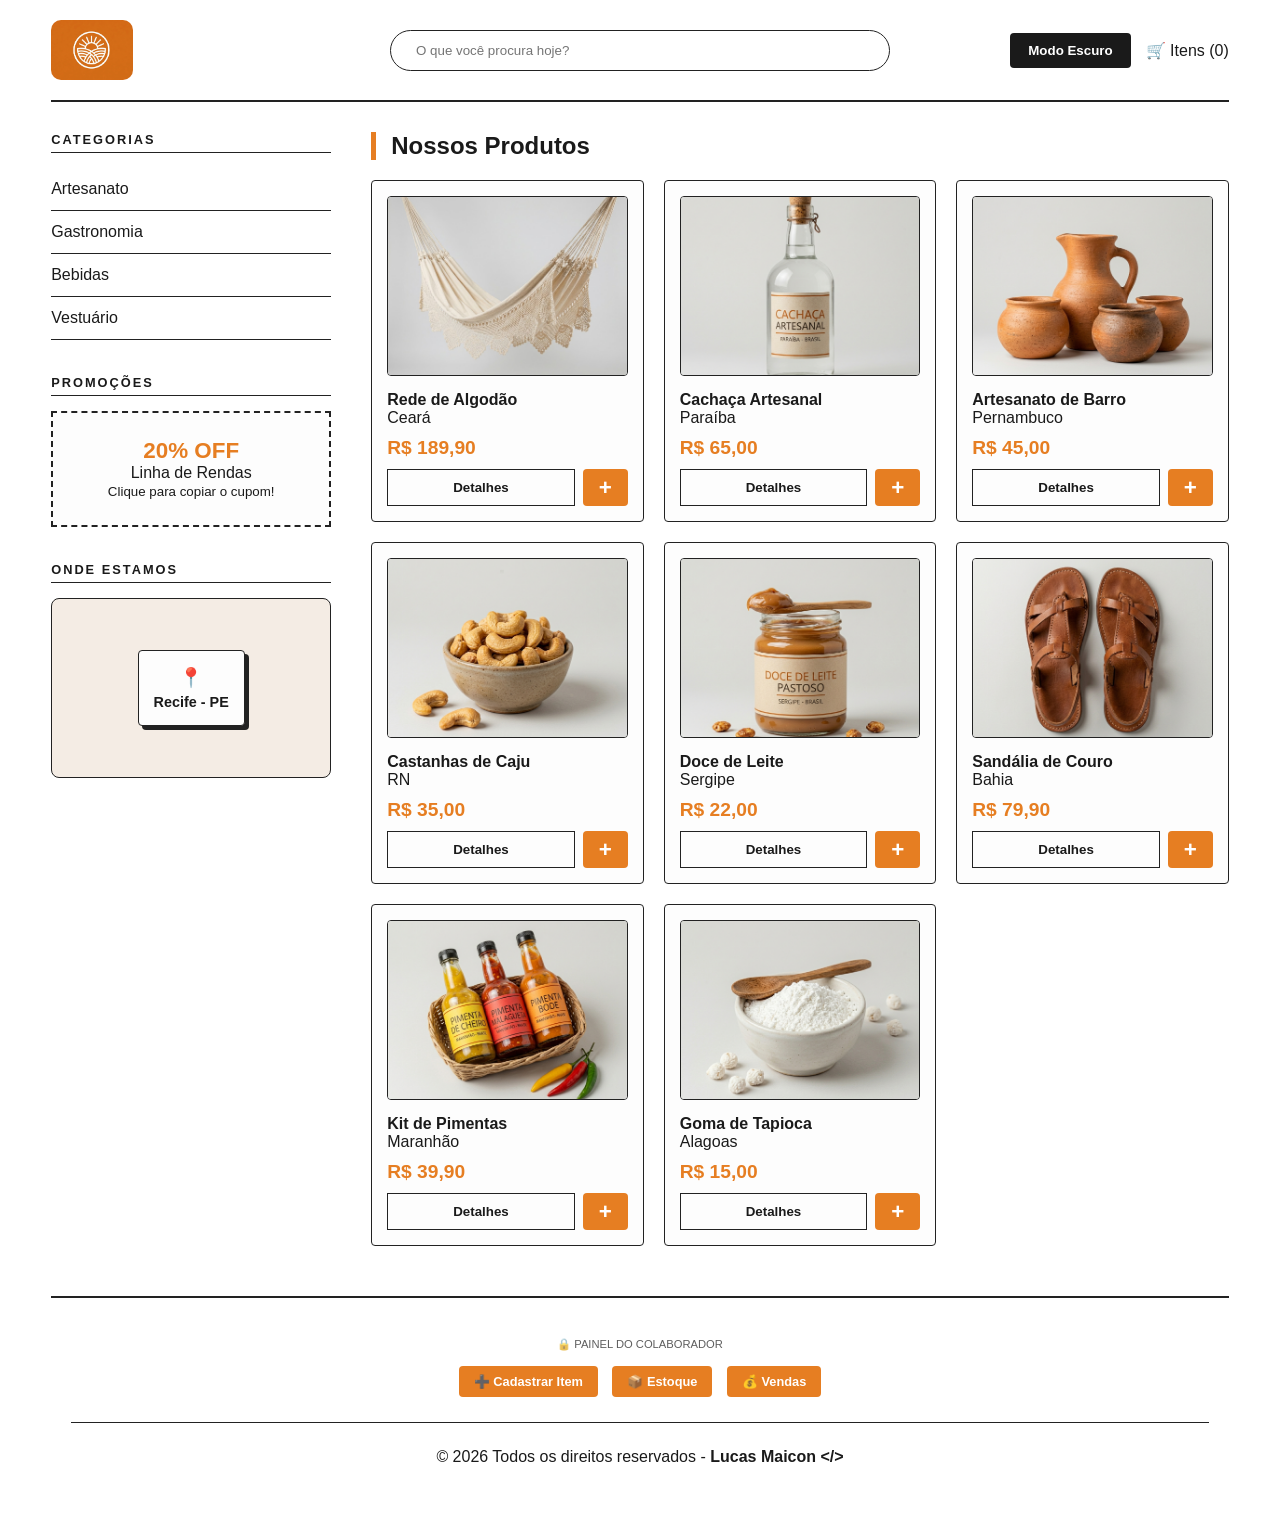
<file: index.html>
<!doctype html>
<html lang="pt-br">
  <head>
    <meta charset="UTF-8" />
    <meta name="viewport" content="width=device-width, initial-scale=1.0" />
    <link rel="icon" type="image/png" href="./img/favicon.png?v=1" />
    <title>Raízes do Nordeste</title>
    <link rel="stylesheet" href="style.css" />
  </head>
  <body>
    <div class="full-wrapper">
      <header class="header">
        <div class="brand">
          <img
            src="./img/Logo.png"
            alt="Logo Raízes do Nordeste"
            class="main-logo"
          />
        </div>

        <div class="search-bar">
          <input
            type="text"
            placeholder="O que você procura hoje?"
            id="search"
          />
        </div>

        <div class="actions">
          <button id="theme-btn" class="btn-theme">Modo Escuro</button>
          <span class="cart">🛒 Itens (0)</span>
        </div>
      </header>

      <div class="layout-grid">
        <aside class="sidebar">
          <section class="side-item">
            <h3>CATEGORIAS</h3>
            <ul class="category-list">
              <li>Artesanato</li>
              <li>Gastronomia</li>
              <li>Bebidas</li>
              <li>Vestuário</li>
            </ul>
          </section>

          <section class="side-item">
            <h3>PROMOÇÕES</h3>
            <div class="promo-card pulse-effect" id="promo-cupom">
              <p class="promo-highlight"><strong>20% OFF</strong></p>
              <p class="promo-text">Linha de Rendas</p>
              <small>Clique para copiar o cupom!</small>
            </div>
          </section>

          <section class="side-item">
            <h3>ONDE ESTAMOS</h3>
            <div class="map-box">
              <div class="map-content">
                <div class="map-pin">📍</div>
                <div class="map-info">
                  <strong class="map-text">Recife - PE</strong>
                </div>
              </div>
            </div>
          </section>
        </aside>

        <main class="gallery">
          <div class="gallery-header">
            <h2>Nossos Produtos</h2>
          </div>

          <div class="product-grid">
            <div class="card">
              <div class="img-holder">
                <img src="./img/Rede Algodão.jpeg" alt="Rede de Algodão" />
              </div>
              <div class="info">
                <h4>Rede de Algodão</h4>
                <p>Ceará</p>
                <span class="price">R$ 189,90</span>
                <div class="card-buttons">
                  <button class="buy-btn">Detalhes</button>
                  <button class="btn-add">+</button>
                </div>
              </div>
            </div>

            <div class="card">
              <div class="img-holder">
                <img src="./img/Cachaça.png" alt="Cachaça Artesanal" />
              </div>
              <div class="info">
                <h4>Cachaça Artesanal</h4>
                <p>Paraíba</p>
                <span class="price">R$ 65,00</span>
                <div class="card-buttons">
                  <button class="buy-btn">Detalhes</button>
                  <button class="btn-add">+</button>
                </div>
              </div>
            </div>

            <div class="card">
              <div class="img-holder">
                <img
                  src="./img/Artesanato de Barro.png"
                  alt="Artesanato de Barro"
                />
              </div>
              <div class="info">
                <h4>Artesanato de Barro</h4>
                <p>Pernambuco</p>
                <span class="price">R$ 45,00</span>
                <div class="card-buttons">
                  <button class="buy-btn">Detalhes</button>
                  <button class="btn-add">+</button>
                </div>
              </div>
            </div>

            <div class="card">
              <div class="img-holder">
                <img
                  src="./img/Castanhas de Caju.png"
                  alt="Castanhas de Caju"
                />
              </div>
              <div class="info">
                <h4>Castanhas de Caju</h4>
                <p>RN</p>
                <span class="price">R$ 35,00</span>
                <div class="card-buttons">
                  <button class="buy-btn">Detalhes</button>
                  <button class="btn-add">+</button>
                </div>
              </div>
            </div>

            <div class="card">
              <div class="img-holder">
                <img src="./img/Doce de Leite.png" alt="Doce de Leite" />
              </div>
              <div class="info">
                <h4>Doce de Leite</h4>
                <p>Sergipe</p>
                <span class="price">R$ 22,00</span>
                <div class="card-buttons">
                  <button class="buy-btn">Detalhes</button>
                  <button class="btn-add">+</button>
                </div>
              </div>
            </div>

            <div class="card">
              <div class="img-holder">
                <img
                  src="./img/Sandália de Couro.png"
                  alt="Sandália de Couro"
                />
              </div>
              <div class="info">
                <h4>Sandália de Couro</h4>
                <p>Bahia</p>
                <span class="price">R$ 79,90</span>
                <div class="card-buttons">
                  <button class="buy-btn">Detalhes</button>
                  <button class="btn-add">+</button>
                </div>
              </div>
            </div>

            <div class="card">
              <div class="img-holder">
                <img src="./img/Kit de Pimentas.png" alt="Kit de Pimentas" />
              </div>
              <div class="info">
                <h4>Kit de Pimentas</h4>
                <p>Maranhão</p>
                <span class="price">R$ 39,90</span>
                <div class="card-buttons">
                  <button class="buy-btn">Detalhes</button>
                  <button class="btn-add">+</button>
                </div>
              </div>
            </div>

            <div class="card">
              <div class="img-holder">
                <img src="./img/Goma de Tapioca.png" alt="Goma de Tapioca" />
              </div>
              <div class="info">
                <h4>Goma de Tapioca</h4>
                <p>Alagoas</p>
                <span class="price">R$ 15,00</span>
                <div class="card-buttons">
                  <button class="buy-btn">Detalhes</button>
                  <button class="btn-add">+</button>
                </div>
              </div>
            </div>
          </div>
        </main>
      </div>

      <footer class="footer">
        <div class="admin-area">
          <p style="font-size: 0.7rem; opacity: 0.7; margin-bottom: 10px">
            🔒 PAINEL DO COLABORADOR
          </p>
          <button class="btn-admin">➕ Cadastrar Item</button>
          <button class="btn-admin">📦 Estoque</button>
          <button class="btn-admin">💰 Vendas</button>
        </div>
        <p>
          &copy; 2026 Todos os direitos reservados -
          <strong>Lucas Maicon &lt;/&gt;</strong>
        </p>
      </footer>
    </div>

    <script src="script.js"></script>
  </body>
</html>
</file>
<file: style.css>
/* Variáveis de Cores */
:root {
  --bg: #ffffff;
  --txt: #1a1a1a;
  --brd: #222222;
  --card: #fdfdfd;
  --promo: #e67e22;
  --map-bg: #f4ece4;
}

.dark-mode {
  --bg: #000000;
  --txt: #ffffff;
  --brd: #ffffff;
  --card: #0b0b0b;
  --map-bg: #221a14;
}

/* Reset e Configurações Gerais */
* {
  margin: 0;
  padding: 0;
  box-sizing: border-box;
  font-family: "Segoe UI", Tahoma, Geneva, Verdana, sans-serif;
}

body {
  background-color: var(--bg);
  color: var(--txt);
  transition:
    background 0.3s,
    color 0.3s;
  overflow-x: hidden;
}

.full-wrapper {
  width: 100%;
  max-width: 1440px;
  margin: 0 auto;
  min-height: 100vh;
  padding: 20px 4%;
  display: flex;
  flex-direction: column;
}

/* Cabeçalho */
.header {
  display: flex;
  justify-content: space-between;
  align-items: center;
  border-bottom: 2px solid var(--brd);
  padding-bottom: 20px;
  margin-bottom: 30px;
  gap: 20px;
  flex-wrap: wrap;
}

.brand {
  flex: 1;
  display: flex;
  justify-content: flex-start;
}
.main-logo {
  height: 60px;
  width: auto;
  max-width: 100%;
  object-fit: contain;
  border-radius: 10px;
}

.search-bar {
  flex: 2;
  display: flex;
  justify-content: center;
  min-width: 280px;
}
.search-bar input {
  width: 100%;
  max-width: 500px;
  padding: 12px 25px;
  border-radius: 30px;
  border: 1px solid var(--brd);
  background: transparent;
  color: var(--txt);
  outline: none;
}

.actions {
  flex: 1;
  display: flex;
  align-items: center;
  justify-content: flex-end;
  gap: 15px;
}
.btn-theme {
  background: var(--txt);
  color: var(--bg);
  border: none;
  padding: 10px 18px;
  border-radius: 4px;
  cursor: pointer;
  font-weight: bold;
  transition: 0.2s;
}

/* Grid Principal */
.layout-grid {
  display: grid;
  grid-template-columns: 280px 1fr;
  gap: 40px;
  flex: 1;
}

/* Sidebar e Categorias */
.side-item {
  margin-bottom: 35px;
}
.side-item h3 {
  font-size: 0.8rem;
  letter-spacing: 2px;
  margin-bottom: 15px;
  border-bottom: 1px solid var(--brd);
  padding-bottom: 5px;
  text-transform: uppercase;
}

.category-list {
  list-style: none;
}
.category-list li {
  padding: 12px 0;
  border-bottom: 1px solid var(--brd);
  cursor: pointer;
  transition: 0.3s;
}
.category-list li:hover {
  padding-left: 10px;
  color: var(--promo);
}

/* Promoção e Animação */
.promo-card {
  border: 2px dashed var(--brd);
  padding: 25px;
  text-align: center;
  transition: all 0.3s ease;
  cursor: pointer;
  position: relative;
  background: var(--card);
}

.promo-card:hover {
  animation-play-state: paused;
  border: 2px solid var(--promo) !important;
  box-shadow: 0 0 15px rgba(230, 126, 34, 0.4);
  transform: scale(1.05);
}

.promo-highlight {
  color: var(--promo);
  font-size: 1.4rem;
  font-weight: bold;
}

@keyframes pulse {
  0%,
  100% {
    transform: scale(1);
  }
  50% {
    transform: scale(1.03);
  }
}
.pulse-effect {
  animation: pulse 2s infinite ease-in-out;
}

/* Mapa Estilizado - CORREÇÃO DE COR AQUI */
.map-box {
  width: 100%;
  height: 180px;
  background: var(--map-bg);
  border: 1px solid var(--brd);
  border-radius: 8px;
  display: flex;
  align-items: center;
  justify-content: center;
  position: relative;
  overflow: hidden;
  background-image: radial-gradient(var(--brd) 0.5px, transparent 0.5px);
  background-size: 20px 20px;
}

.map-content {
  background: var(--card);
  padding: 15px;
  border: 1px solid var(--brd);
  border-radius: 4px;
  box-shadow: 4px 4px 0px var(--brd);
  display: flex;
  flex-direction: column;
  align-items: center;
  z-index: 2;
}

.map-pin {
  font-size: 1.2rem;
  margin-bottom: 5px;
}

.map-info {
  text-align: center;
}

/* AJUSTE FINAL: O texto agora segue a variável de cor do tema */
.map-info strong {
  display: block;
  font-size: 0.9rem;
  color: var(--txt);
}

.map-info p {
  font-size: 0.75rem;
  color: var(--txt);
  opacity: 0.7;
}

/* Vitrine e Cards */
.gallery {
  flex: 1;
}
.gallery-header h2 {
  margin-bottom: 20px;
  border-left: 5px solid var(--promo);
  padding-left: 15px;
}

.product-grid {
  display: grid;
  grid-template-columns: repeat(auto-fill, minmax(220px, 1fr));
  gap: 20px;
}

.card {
  border: 1px solid var(--brd);
  padding: 15px;
  background: var(--card);
  transition: 0.3s;
  display: flex;
  flex-direction: column;
  border-radius: 4px;
}

.card:hover {
  transform: translateY(-5px);
  box-shadow: 0 8px 15px rgba(0, 0, 0, 0.2);
}

.img-holder {
  width: 100%;
  height: 180px;
  background: #eee;
  margin-bottom: 15px;
  overflow: hidden;
  border: 1px solid var(--brd);
  border-radius: 4px;
}

.img-holder img {
  width: 100%;
  height: 100%;
  object-fit: cover;
  display: block;
}

.price {
  display: block;
  font-size: 1.2rem;
  font-weight: bold;
  margin: 10px 0;
  color: var(--promo);
}

.card-buttons {
  display: flex;
  gap: 8px;
  width: 100%;
  margin-top: auto;
}

.buy-btn {
  flex: 1;
  padding: 10px;
  background: transparent;
  color: var(--txt);
  border: 1px solid var(--brd);
  cursor: pointer;
  font-weight: bold;
  transition: 0.2s;
}

.buy-btn:hover {
  background: var(--txt);
  color: var(--bg);
}

.btn-add {
  width: 45px;
  background: var(--promo);
  color: white;
  border: none;
  cursor: pointer;
  font-size: 1.4rem;
  font-weight: bold;
  border-radius: 4px;
  transition: 0.2s;
}

/* Rodapé */
.footer {
  margin-top: 50px;
  padding: 40px 20px;
  border-top: 2px solid var(--brd);
  text-align: center;
}
.admin-area {
  margin-bottom: 25px;
  padding-bottom: 20px;
  border-bottom: 1px solid var(--brd);
}
.btn-admin {
  background-color: var(--promo);
  color: white;
  border: none;
  padding: 8px 15px;
  margin: 5px;
  border-radius: 4px;
  cursor: pointer;
  font-size: 0.8rem;
  font-weight: bold;
}

/* Responsividade */
@media (max-width: 1024px) {
  .layout-grid {
    grid-template-columns: 1fr;
  }
  .sidebar {
    display: grid;
    grid-template-columns: 1fr 1fr;
    gap: 20px;
  }
  .side-item:last-child {
    grid-column: span 2;
  }
}

@media (max-width: 700px) {
  .header {
    flex-direction: column;
    text-align: center;
  }
  .brand,
  .search-bar,
  .actions {
    width: 100%;
    justify-content: center;
  }
  .sidebar {
    grid-template-columns: 1fr;
  }
  .side-item:last-child {
    grid-column: span 1;
  }
}
</file>
